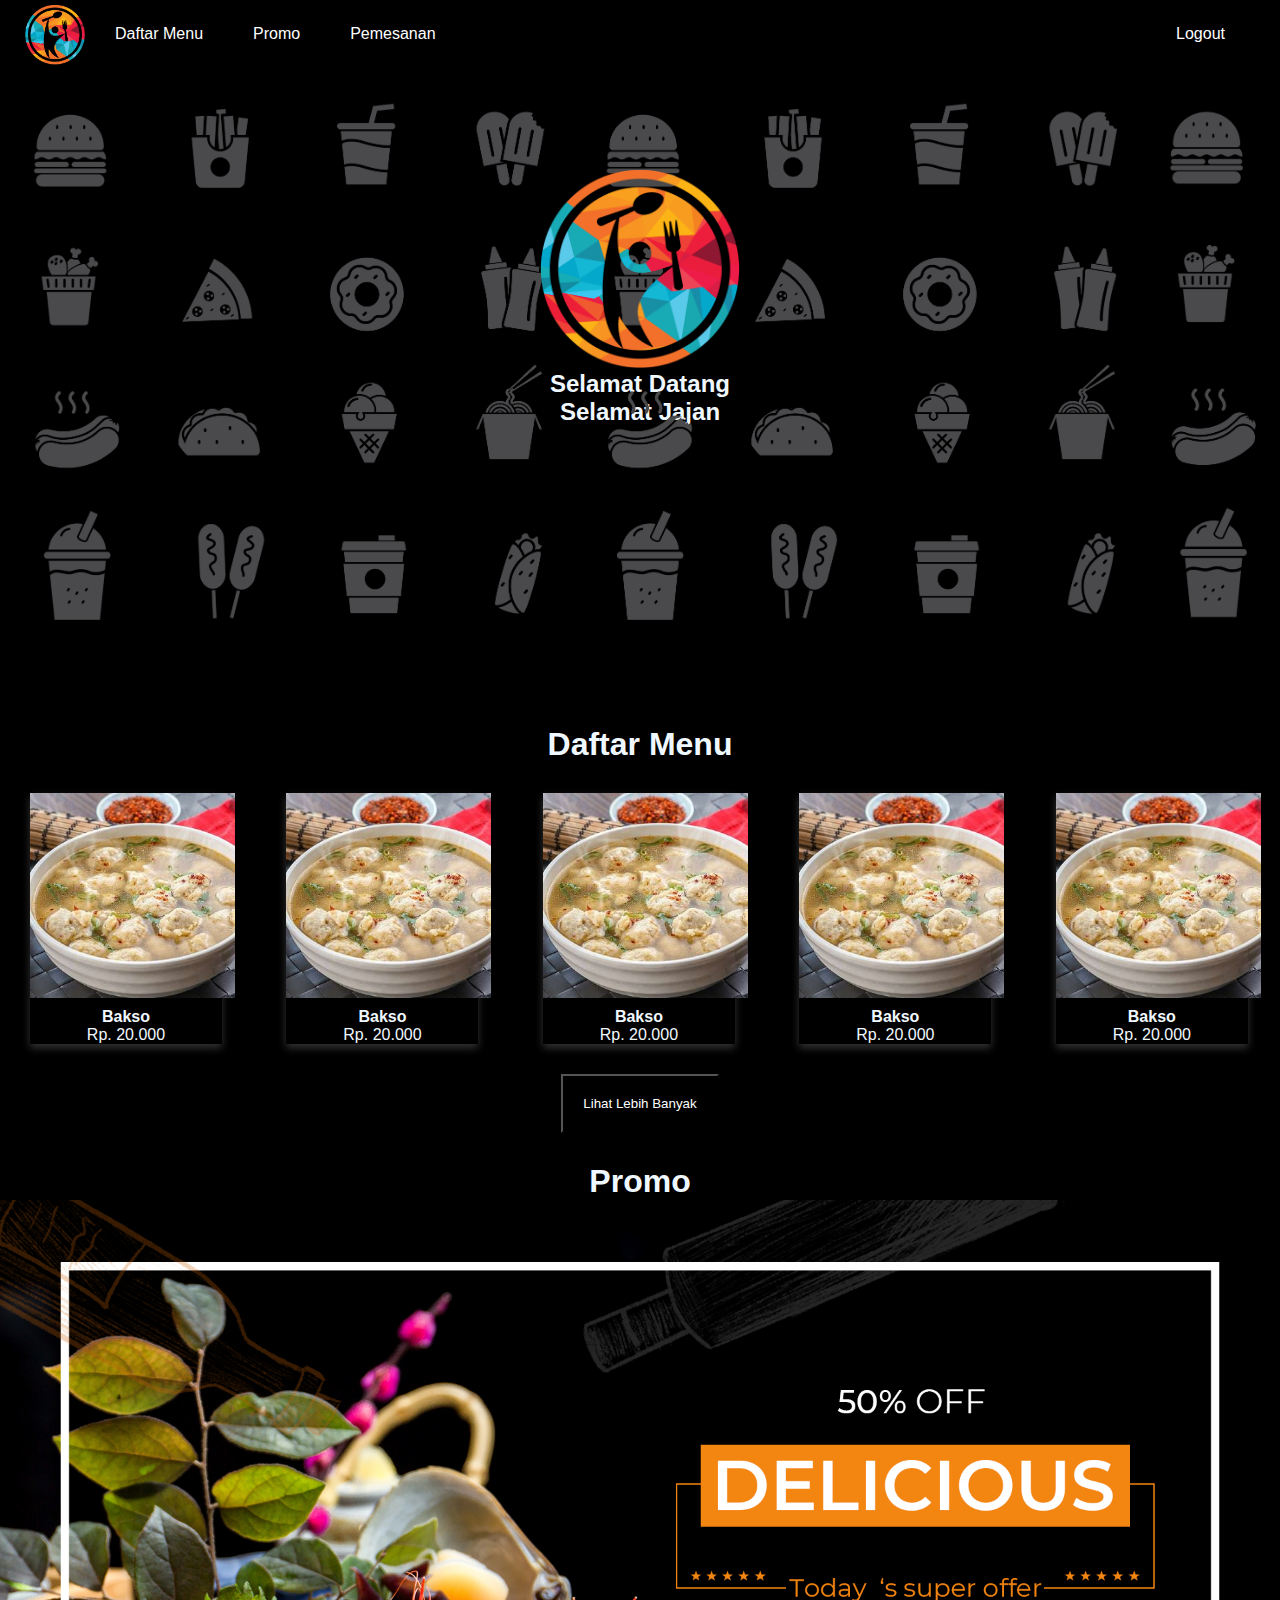
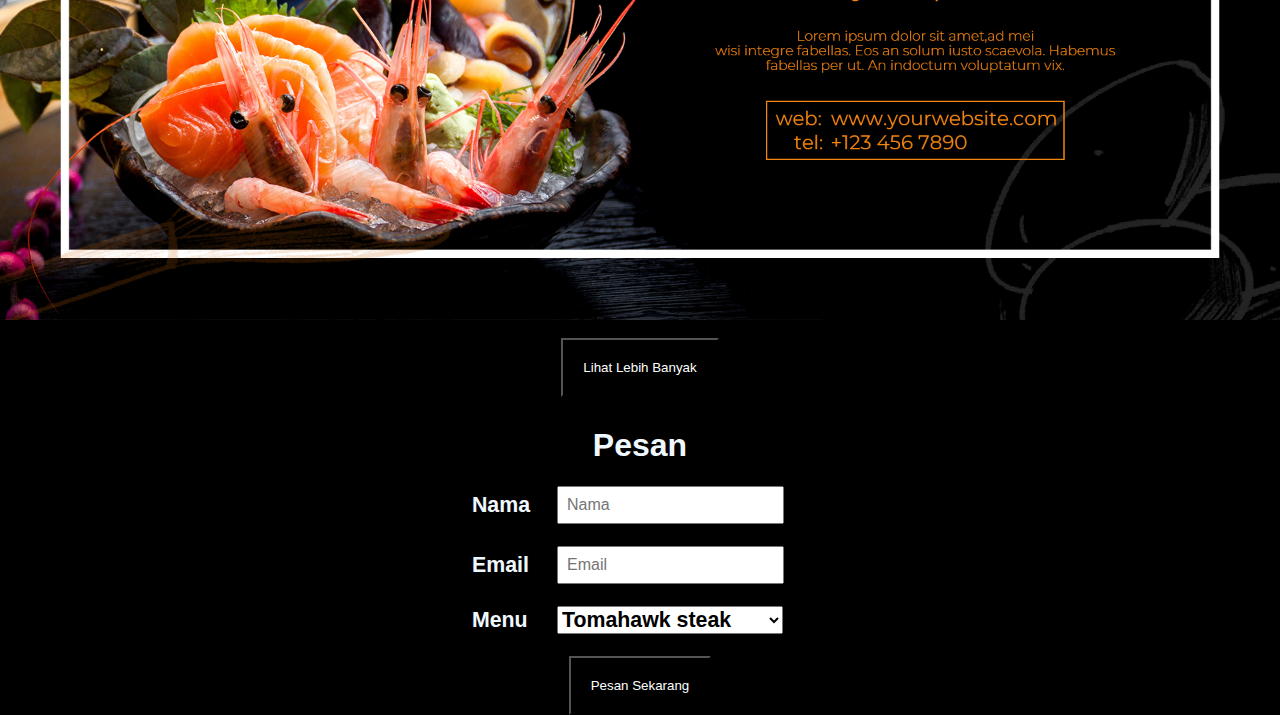
<file: index.html>
<html>

<head>
    <title>Navbar</title>
    <style>
        .right {
            position: absolute;
            right: 70px;

            padding: 10px;
        }

        .landingpic {
            position: relative;
            top: 0px;
        }

        .wellcome {
            position: relative;
            display: block;
            margin: auto;
        }

        .daftarmenu {
            color: aliceblue;

        }

        .promo {
            color: aliceblue;
        }
    </style>
    <link rel="stylesheet" href="card.css">
    <link rel="stylesheet" href="navbar.css">
</head>

<body>
    <div class="navbar">
        <nav>
            <ul>

                <li style="padding: 5px;"><a href="#"><img src="logo.png" width="60px" height="60px"></a></li>
                <li style="padding: 25px"><a href="#">Daftar Menu</a>
                <li style="padding: 25px;"><a href="#">Promo</a>
                <li style="padding: 25px;"><a href="#">Pemesanan</a>
                <li class="right" style="padding: 25px;"><a href="#" onClick="return confirm ('Yakin?')">Logout</a></li>
            </ul>
        </nav>
    </div>
    <div class="landing">

        <img src="landingpic.png" width="100%" style="position: absolute;">
        <center>
            <img src="logo.png" width="200px" height="200px" style="position: relative; margin-top: 100px;">
            <h2 style="color: aliceblue;">Selamat Datang</h2>
            <h2 style="color: aliceblue;">Selamat Jajan</h2>
        </center>


    </div>
    <div class="daftarmenu" style="margin-top: 300px;">
        <h1 style="text-align: center;">Daftar Menu</h1>
        <div class="card" style="margin: 30px; display: inline-block;">
            <img src="BAKSO.JPG" alt="Avatar" width="205px" height="205px">
            <div class="container" style="margin-top: 10px;">
                <h4 style="text-align: center;"><b>Bakso</b></h4>
                <p style="text-align: center;">Rp. 20.000</p>
            </div>
        </div>
        <div class="card" style="margin: 30px; display: inline-block;">
            <img src="BAKSO.JPG" alt="Avatar" width="205px" height="205px">
            <div class="container" style="margin-top: 10px;">
                <h4 style="text-align: center;"><b>Bakso</b></h4>
                <p style="text-align: center;">Rp. 20.000</p>
            </div>
        </div>
        <div class="card" style="margin: 30px; display: inline-block;">
            <img src="BAKSO.JPG" alt="Avatar" width="205px" height="205px">
            <div class="container" style="margin-top: 10px;">
                <h4 style="text-align: center;"><b>Bakso</b></h4>
                <p style="text-align: center;">Rp. 20.000</p>
            </div>
        </div>
        <div class="card" style="margin: 30px; display: inline-block;">
            <img src="BAKSO.JPG" alt="Avatar" width="205px" height="205px">
            <div class="container" style="margin-top: 10px;">
                <h4 style="text-align: center;"><b>Bakso</b></h4>
                <p style="text-align: center;">Rp. 20.000</p>
            </div>
        </div>
        <div class="card" style="margin: 30px; display: inline-block;">
            <img src="BAKSO.JPG" alt="Avatar" width="205px" height="205px">
            <div class="container" style="margin-top: 10px;">
                <h4 style="text-align: center;"><b>Bakso</b></h4>
                <p style="text-align: center;">Rp. 20.000</p>
            </div>
        </div>
        <center>
            <button style="padding: 20px; color: white;  background-color: black; text-decoration: dotted;">
                Lihat Lebih
                Banyak</button>
        </center>
    </div>
    <div class="promo" style="margin-top: 30px; ">
        <h1 style="text-align: center;">Promo</h1>
        <div class="slideshow-container">

            <div class="mySlides fade">

                <img src="slider.jpg" style="width:100% ">

            </div>

            <div class="mySlides fade">

                <img src="slider2.jpg" style="width:100%">

            </div>

            <div class="mySlides fade">
                <img src="slider3.jpg" style="width:100%">
            </div>

        </div>
        <br>

        <div style="text-align:center">
            <span class="dot"></span>
            <span class="dot"></span>
            <span class="dot"></span>
        </div>

    </div>
    <center>
        <button style="padding: 20px; color: white;  background-color: black; text-decoration: dotted;">
            Lihat Lebih
            Banyak</button>
    </center>
    </div>
    <div class="pesan" style="margin-top: 30px; ">
        <h1 style="text-align: center; color: aliceblue;">Pesan</h1>
        <form style="margin-top: 20px;">
            <center>
                <table>
                    <tbody>
                        <tr>
                            <td><label
                                    style=" color: aliceblue; font-size: 16pt; font-weight: bold; margin-right: 25px;">
                                    Nama</label>
                            </td>
                            <td><input id="nama" style="padding: 8px; font-size: medium ;" placeholder="Nama"
                                    type="text" id="fname" name="fname"></td>
                        </tr>
                        <tr>
                            <td>.
                            </td>
                            <td></td>
                        </tr>
                        <tr>
                            <td><label
                                    style=" color: aliceblue; font-size: 16pt; font-weight: bold; margin-right: 25px;">
                                    Email</label>
                            </td>
                            <td><input id="email" style="padding: 8px; font-size: medium ;" placeholder="Email"
                                    type="email" id="fname" name="fname">
                            </td>
                        </tr>
                        <tr>
                            <td>.
                            </td>
                            <td></td>
                        </tr>
                        <tr>
                            <td><label
                                    style=" color: aliceblue; font-size: 16pt; font-weight: bold; margin-right: 25px;">
                                    Menu</label>
                            </td>
                            <td><select
                                    style=" color: rgb(0, 0, 0); font-size: 16pt; font-weight: bold; margin-right: 25px;"
                                    name="menu" id="listmenu">
                                    <option value="Tomahawk steak">Tomahawk steak</option>
                                    <option value="Truffle dan foie gras">Truffle dan foie gras
                                    </option>
                                    <option value="Kaviar">Kaviar</option>
                                    <option value="Oreo Lady Gaga">Oreo Lady Gaga</option>
                                </select>
                            </td>
                        </tr>
                    </tbody>
                </table>
            </center>
        </form>
        <center>
            <button onclick="submitData()" type="submit"
                style="margin-top: 20px; padding: 20px; color: white;  background-color: black; text-decoration: dotted;">
                Pesan
                Sekarang</button>
        </center>

    </div>



</body>
<script src="script.js"></script>
<script>
    var slideIndex = 0;
    showSlides();

    function showSlides() {
        var i;
        var slides = document.getElementsByClassName("mySlides");
        var dots = document.getElementsByClassName("dot");
        for (i = 0; i < slides.length; i++) {
            slides[i].style.display = "none";
        }
        slideIndex++;
        if (slideIndex > slides.length) { slideIndex = 1 }
        for (i = 0; i < dots.length; i++) {
            dots[i].className = dots[i].className.replace(" active", "");
        }
        slides[slideIndex - 1].style.display = "block";
        dots[slideIndex - 1].className += " active";
        setTimeout(showSlides, 2000); // Change image every 2 seconds
    }
</script>

</html>
</file>
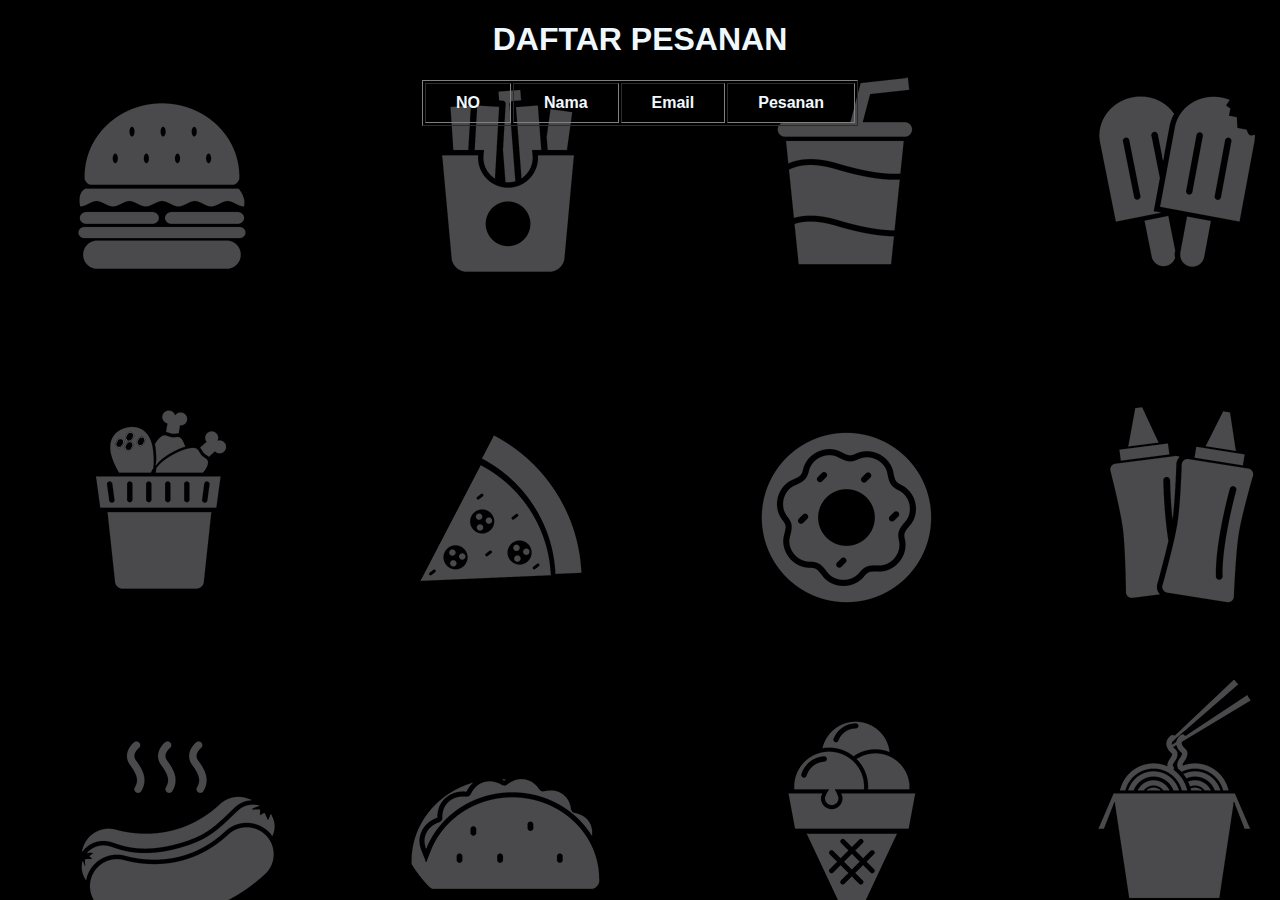
<file: daftarpesanan.html>
<!DOCTYPE html>
<html>

<head>
    <style>
        th {
            padding-left: 30px;
            padding-right: 30px;
            padding-top: 10px;
            padding-bottom: 10px;
            color: aliceblue;
            ;
        }

        body {
            background-color: black;
            background-image: url(landingpic.png);
            color: aliceblue;
            font-family: 'Segoe UI', Tahoma, Geneva, Verdana, sans-serif;
            text-align: center;
        }
    </style>
</head>

<body onload="showData()">
    <h1>DAFTAR PESANAN</h1>
    <Center>
        <table border="1px solid white">
            <thead>
                <th>NO</th>
                <th>Nama</th>
                <th>Email</th>
                <th>Pesanan</th>
            </thead>
            <tbody id="tbl"></tbody>
        </table>
    </Center>
</body>
<script src="script.js"></script>

</html>
</file>
<file: card.css>
.card {
    box-shadow: 0 4px 8px 0 rgba(255, 255, 255, 0.2);
    transition: 0.3s;
    width: 15%;
}

.card:hover {
    box-shadow: 0 8px 16px 0 rgba(255, 255, 255, 0.2);
}
</file>
<file: navbar.css>
* {
    margin: 0;
    padding: 0;
}

body {
    background-color: rgb(0, 0, 0);
    font-family: Arial, Helvetica, sans-serif;
    color: #000;
}

nav {
    margin: auto;
    text-align: center;
    width: 100%;
}

nav ul ul {
    display: none;
}

nav ul li:hover>ul {
    display: block;
    width: 150px;
}

nav ul {
    background: #000000;
    padding: 0 20px;
    list-style: none;
    position: relative;
    display: inline-table;
    width: 100%;
}

nav ul:after {
    content: "";
    clear: both;
    display: block;
}

nav ul li {
    float: left;
}

nav ul li:hover {
    background: #666;
}

nav ul li:hover a {
    color: #fff;
}

nav ul li a {
    display: block;
    color: #fff;
    text-decoration: none;
}



nav ul ul {
    background: #000000;
    border-radius: 0px;
    padding: 0;
    position: absolute;
    top: 100%;
}

nav ul ul li {
    float: none;
    border-top: 1px soild #000000;
    border-bottom: 1px solid #050505;
    position: relative;
}

nav ul ul li a {
    padding: 15px 40px;
    color: #fff;
}

nav ul ul li a:hover {
    background-color: #666;
}

nav ul ul ul {
    position: absolute;
    left: 100%;
    top: 0;
}
</file>
